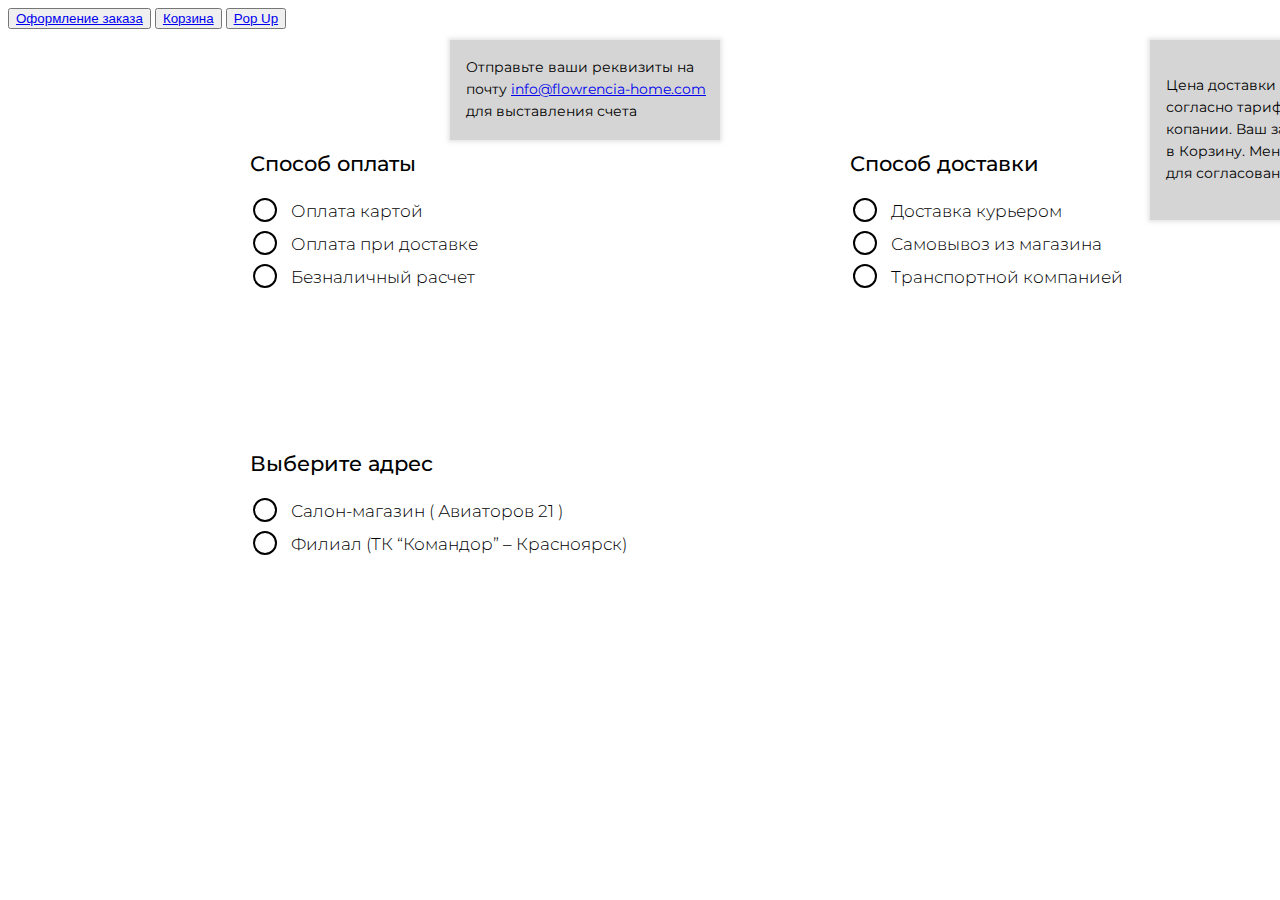
<file: index.html>
<!DOCTYPE html>
<html lang="en">
<head>
    <meta charset="UTF-8">
    <meta http-equiv="X-UA-Compatible" content="IE=edge">
    <meta name="viewport" content="width=device-width, initial-scale=1.0">
    <title>Document</title>
    <link rel="preconnect" href="https://fonts.googleapis.com">
<link rel="preconnect" href="https://fonts.gstatic.com" crossorigin>
<link href="https://fonts.googleapis.com/css2?family=Montserrat:wght@300;400;500;600;700&display=swap" rel="stylesheet">

    <link rel="stylesheet" href="./pop.css">
</head>
<body>


<section class="pop_up_iner">
    <div class="pop_box_one">
        <div class="pop_title"><h1>Способ оплаты</h1>
        
        </div>
        <div class="row row_one">
            <input type="radio">
            <div class="radio_descr"><h2>Оплата картой</h2></div>
        </div>
        <div class="row row_two">
            <input type="radio">
            <div class="radio_descr"><h2>Оплата при доставке</h2></div>
        </div>
        <div class="row row_three">
            <input type="radio">
            <div class="radio_descr"><h2>Безналичный расчет</h2></div>
        </div>
    </div>
    <div class="pop_box_two">
        <div class="pop_title"><h1>Способ доставки</h1>
        
        </div>
        <div class="row row_one">
            <input type="radio">
            <div class="radio_descr"><h2>Доставка курьером</h2></div>
        </div>
        <div class="row row_two">
            <input type="radio">
            <div class="radio_descr"><h2>Самовывоз из магазина</h2></div>
        </div>
        <div class="row row_three">
            <input type="radio">
            <div class="radio_descr"><h2>Транспортной компанией</h2></div>
        </div>
    </div>
    <div class="pop_box_three">
        <div class="pop_title"><h1>Выберите адрес</h1>
        
        </div>
        <div class="row row_one">
            <input type="radio">
            <div class="radio_descr"><h2>Салон-магазин ( Авиаторов 21 )</h2></div>
        </div>
        <div class="row row_two">
            <input type="radio">
            <div class="radio_descr"><h2>Филиал (ТК “Командор” – Красноярск)</h2></div>
        </div>
    </div>


    <div class="payment_modal">
        <p>
            Отправьте ваши реквизиты на почту <a href="info@flowrencia-home.com">info@flowrencia-home.com</a> <br> для выставления счета
        </p>
    </div>

    <div class="delivery_modal">
        <p>Цена доставки рассчитывается отдельно<br>
            согласно тарифам транспортной<br>
            копании. Ваш заказ будет направлен<br>
            в Корзину. Менеджер свяжется с Вами <br>
            для согласования окончательной стоимости.</p>
    </div>







</section>


<button > <a href="./checkout.html">Оформление заказа</a> </button>
<button > <a href="./cart.html">Корзина</a> </button>
<button > <a href="./modal.html">Pop Up</a> </button>

    
</body>
</html>
</file>
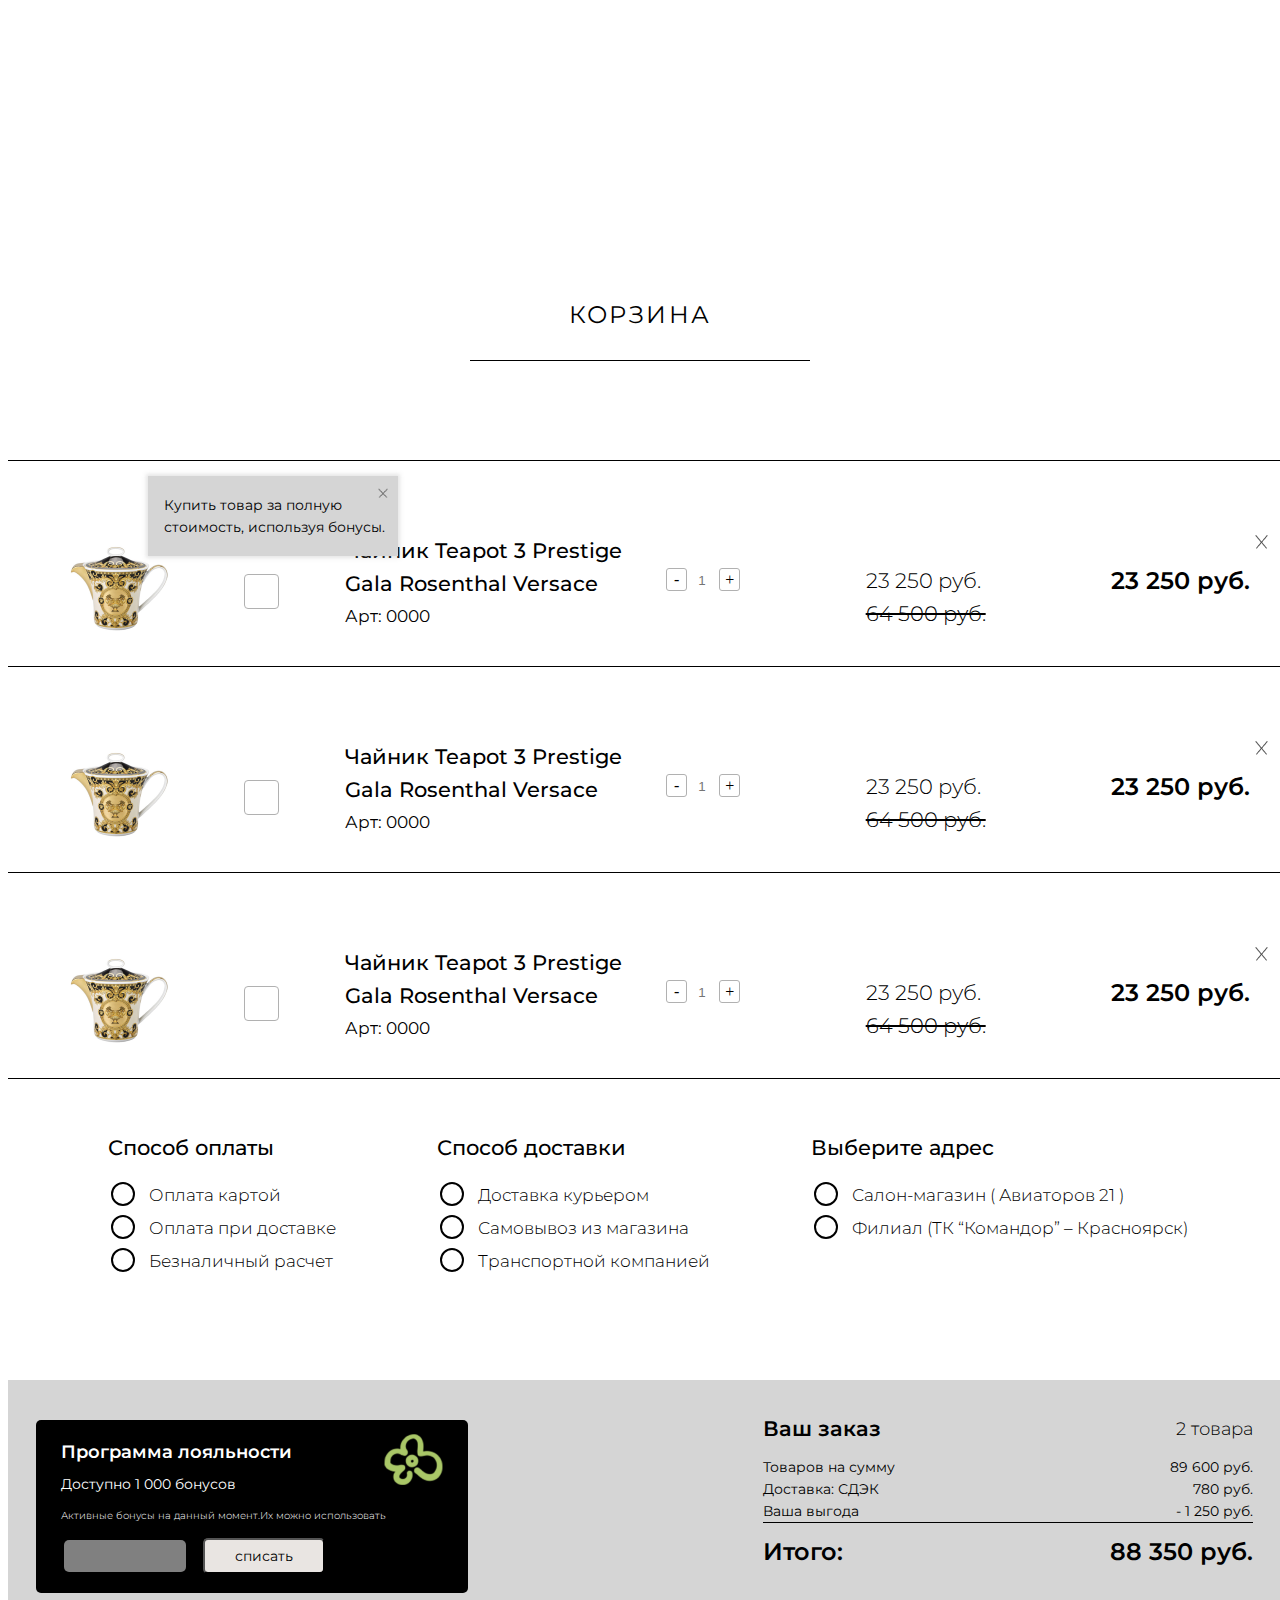
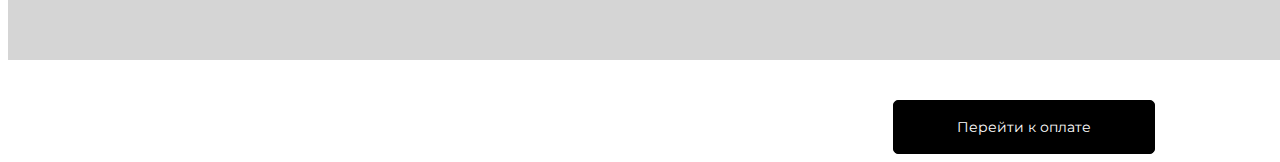
<file: cart.html>
<!DOCTYPE html>
<html lang="en">
<head>
    <meta charset="UTF-8">
    <meta http-equiv="X-UA-Compatible" content="IE=edge">
    <meta name="viewport" content="width=device-width, initial-scale=1.0">
    <title>CART</title>
    <link rel="preconnect" href="https://fonts.googleapis.com">
    <link rel="preconnect" href="https://fonts.gstatic.com" crossorigin>
    <link href="https://fonts.googleapis.com/css2?family=Montserrat:wght@300;400;500;600;700&display=swap" rel="stylesheet">
    
        <link rel="stylesheet" href="./cart.css">

</head>
<body>
    <div class="title_cart">
        Корзина
    </div>
    <div class="line">
        

    </div>

<div class="line-cart"></div>
    
<div id="product_field" class="product_field">
    <div id="product_item" class="product_item">
        <div class="prod-info">
            <div id="prod_img" class="prod_img-one"></div>
            <div class="prod_input">
                <input id="prod_check" class="prod_check" type="checkbox">
                <label for="prod_check"></label>
            </div>
            <div class="prot_text">
                <div id="prod_name"  class="prod_name">Чайник Teapot 3 Prestige 
                    Gala Rosenthal Versace</div>
                <div id="art" class="art">Арт: 0000</div>
            </div>
            <div class="prod-modal">
                <p>
                    Купить товар за полную стоимость, используя бонусы.
                </p>
                <div id="del_modal" class="del_modal"><img src="./images/Крестик.png" alt=""></div>

            </div>
        </div>

        <div class="prod-price">
            <div class="uni">
                <input id="amount" class="amount" placeholder="1">
            </div>
            
            <div class="price_box">
                <div id="price_sale" class="price_sale">23 250 руб.</div>
                <div id="price_full" class="price_full">64 500 руб.</div>
            </div>
            <div id="price_total" class="price_total">23 250 руб.</div>
            <div id="del" class="del"><img src="./images/Крестик.png" alt=""></div>
        </div>
      
    </div>
    <div class="line-cart"></div>
    <div id="product_item" class="product_item">
        <div class="prod-info">
            <div id="prod_img" class="prod_img-one"></div>
            <div class="prod_input">
                <input id="prod_check" class="prod_check" type="checkbox">
                <label for="prod_check"></label>
            </div>
            <div class="prot_text">
                <div id="prod_name"  class="prod_name">Чайник Teapot 3 Prestige 
                    Gala Rosenthal Versace</div>
                <div id="art" class="art">Арт: 0000</div>
            </div>
        </div>

        <div class="prod-price">
            <div class="uni">
                <input id="amount" class="amount" placeholder="1">
            </div>
            
            <div class="price_box">
                <div id="price_sale" class="price_sale">23 250 руб.</div>
                <div id="price_full" class="price_full">64 500 руб.</div>
            </div>
            <div id="price_total" class="price_total">23 250 руб.</div>
            <div id="del" class="del"><img src="./images/Крестик.png" alt=""></div>
        </div>
      
    </div>
    <div class="line-cart"></div>
    <div id="product_item" class="product_item">
        <div class="prod-info">
            <div id="prod_img" class="prod_img-one"></div>
            <div class="prod_input">
                <input id="prod_check" class="prod_check" type="checkbox">
                <label for="prod_check"></label>
            </div>
            <div class="prot_text">
                <div id="prod_name"  class="prod_name">Чайник Teapot 3 Prestige 
                    Gala Rosenthal Versace</div>
                <div id="art" class="art">Арт: 0000</div>
            </div>
        </div>

        <div class="prod-price">
            <div class="uni">
                <input id="amount" class="amount" placeholder="1">
            </div>
            
            <div class="price_box">
                <div id="price_sale" class="price_sale">23 250 руб.</div>
                <div id="price_full" class="price_full">64 500 руб.</div>
            </div>
            <div id="price_total" class="price_total">23 250 руб.</div>
            <div id="del" class="del"><img src="./images/Крестик.png" alt=""></div>
        </div>
      
    </div>
    <div class="line-cart"></div>
</div>


<!-- ДОТАВКА ОПЛАТА -->


<section class="pop_up_iner">
    <div class="pop_box_one">
        <div class="pop_title"><h1>Способ оплаты</h1>
        
        </div>
        <div class="row_deliveri row_one">
            <input type="radio">
            <div class="radio_descr"><h2>Оплата картой</h2></div>
        </div>
        <div class="row_deliveri row_two">
            <input type="radio">
            <div class="radio_descr"><h2>Оплата при доставке</h2></div>
        </div>
        <div class="row_deliveri row_three">
            <input type="radio">
            <div class="radio_descr"><h2>Безналичный расчет</h2></div>
        </div>
        <div class="payment_modal">
            <p>
                Отправьте ваши реквизиты на почту <a href="info@flowrencia-home.com">info@flowrencia-home.com</a> <br> для выставления счета
            </p>
        </div>
    </div>
    <div class="pop_box_two">
        <div class="pop_title"><h1>Способ доставки</h1>
        
        </div>
        <div class="row_deliveri row_one">
            <input type="radio">
            <div class="radio_descr"><h2>Доставка курьером</h2></div>
        </div>
        <div class="row_deliveri row_two">
            <input type="radio">
            <div class="radio_descr"><h2>Самовывоз из магазина</h2></div>
        </div>
        <div class="row_deliveri row_three">
            <input type="radio">
            <div class="radio_descr"><h2>Транспортной компанией</h2></div>
        </div>
        <div class="delivery_modal">
            <p>Цена доставки рассчитывается отдельно<br>
                согласно тарифам транспортной<br>
                копании. Ваш заказ будет направлен<br>
                в Корзину. Менеджер свяжется с Вами <br>
                для согласования окончательной стоимости.</p>
        </div>
    </div>
    <div class="pop_box_three">
        <div class="pop_title"><h1>Выберите адрес</h1>
        
        </div>
        <div class="row_deliveri row_one">
            <input type="radio">
            <div class="radio_descr"><h2>Салон-магазин ( Авиаторов 21 )</h2></div>
        </div>
        <div class="row_deliveri row_two">
            <input type="radio">
            <div class="radio_descr"><h2>Филиал (ТК “Командор” – Красноярск)</h2></div>
        </div>
    </div>


   

   







</section>
<!-- Серое окно -->
<div class="bay_info">
    <div class="sale_box">
        <div class="sale_img"><img src="./images/Цветок 11 (1).png" alt=""></div>
        <div class="sale_text text_one">Программа лояльности</div>
        <div class="sale_text text_two">Доступно  1 000 бонусов</div>
        <div class="sale_text text_three">Активные бонусы на данный момент.Их можно использовать</div>
        <div class="row_inp">
            <input class="input_sale" id="sale"type="text">
            <button class="sale_btn"><p>списать</p></button>
        </div>
    </div>
    
    <div class="bay_box">
        <div class="row">
            <div class="row_item_left bay_title">Ваш заказ</div>
            <div class="row_item_right bay_descr">2 товара</div>

        </div>
        <div class="row">
            <div class="row_item_left"><p>Товаров на сумму</p></div>
            <div class="row_item_right"><p>89 600 руб.</p></div>

        </div>
        <div class="row">
            <div class="row_item_left"><p>Доставка: СДЭК</p></div>
            <div class="row_item_right"><p>780 руб.</p></div>

        </div>
        <div class="row">
            <div class="row_item_left"><p>Ваша выгода</p></div>
            <div class="row_item_right"><p>- 1 250 руб.</p></div>

        </div>
        <div class="bay_line"></div>
        <div class="row">
            <div class="row_item_left bay_final">Итого:    </div>
            <div class="row_item_right bay_final">88 350 руб.</div>

        </div>
    </div>


</div>
<div class="last">
    <button class="btn_final"><p>Перейти к оплате</p></button>
</div>
    
</body>
</html>
</file>
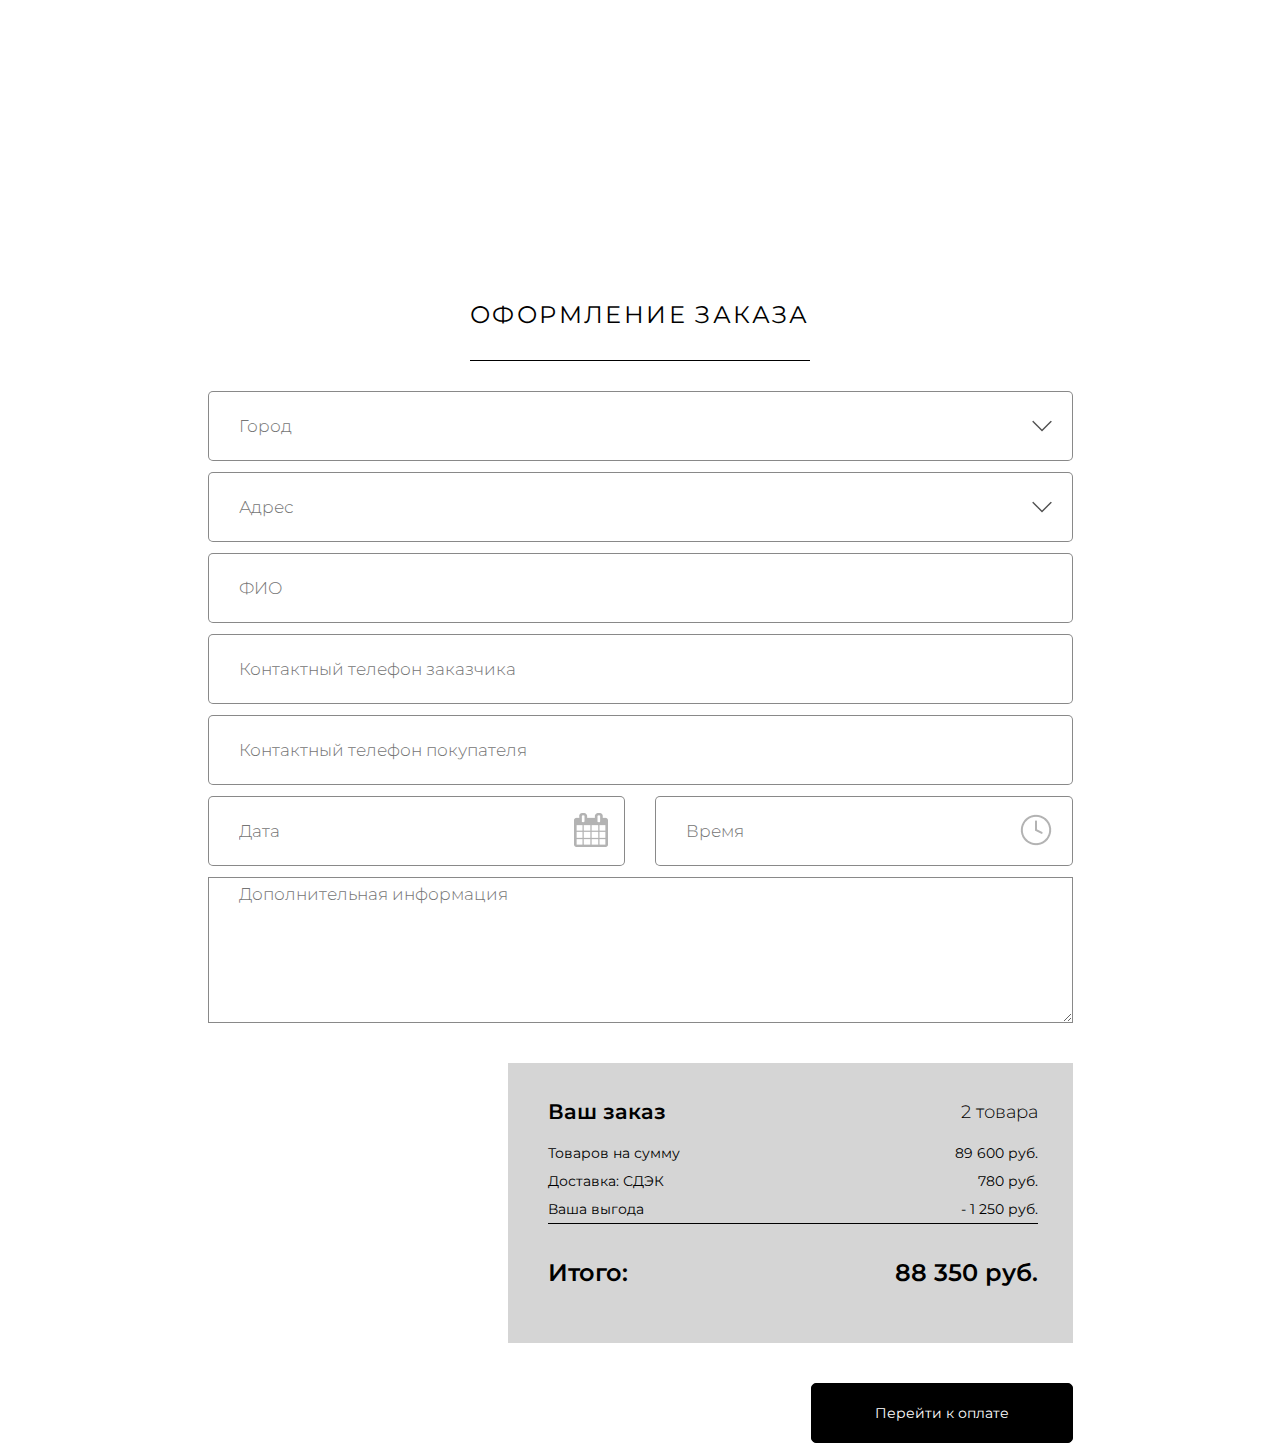
<file: checkout.html>
<!DOCTYPE html>
<html lang="en">
<head>
    <meta charset="UTF-8">
    <meta http-equiv="X-UA-Compatible" content="IE=edge">
    <meta name="viewport" content="width=device-width, initial-scale=1.0">
    <title>Document</title>
    <link rel="preconnect" href="https://fonts.googleapis.com">
    <link rel="preconnect" href="https://fonts.gstatic.com" crossorigin>
    <link href="https://fonts.googleapis.com/css2?family=Montserrat:wght@300;400;500;600;700&display=swap" rel="stylesheet">
    
        <link rel="stylesheet" href="./checkout.css">
</head>
<body>
    <div class="title_checkout">
        Оформление  заказа
    </div>
    <div class="line">
        

    </div>
    <div class="input_field">
        <div class="input_checkout">
            <input class="input" id="city" type="text" placeholder="Город">
            <div class="svg_one"><img src="./images/back_arrow_5821 5.png" alt=""></div>
        </div>
        <div class="input_checkout">
            <input class="input" id="address" type="text" placeholder="Адрес">
            <div class="svg_one"><img src="./images/back_arrow_5821 5.png" alt=""></div>
        </div>
        <div class="input_checkout">
            <input class="input" id="name" type="text" placeholder="ФИО">
        </div>
        <div class="input_checkout">
            <input class="input" id="phone_one" type="text" placeholder="Контактный телефон заказчика">
        </div>
        <div class="input_checkout">
            <input class="input" id="phone_two" type="text" placeholder="Контактный телефон покупателя ">
        </div>
        <div class="input_checkout date">
            <input class="input" id="date" type="text" placeholder="Дата ">
            <div class="img_date"><img src="./images/Vector.png" alt=""></div>
            <input  class="input" id="time" type="text" placeholder="Время ">
            <div class="img_time"><img src="./images/clock_icon_128908 1.png" alt=""></div>

        </div>
        <textarea name="" id="text_input" cols="30" rows="5" placeholder="Дополнительная информация"></textarea>
    
    </div>
    <div class="grey">
        <div class="bay_info">
            <!-- <div class="sale_box">
                <div class="sale_img"><img src="./images/Цветок 11 (1).png" alt=""></div>
                <div class="sale_text text_one">Программа лояльности</div>
                <div class="sale_text text_two">Доступно  1 000 бонусов</div>
                <div class="sale_text text_three">Активные бонусы на данный момент.Их можно использовать</div>
                <div class="row_inp">
                    <input class="input_sale" id="sale"type="text">
                    <button class="sale_btn"><p>списать</p></button>
                </div>
            </div> -->
            
            <div class="bay_box">
                <div class="row">
                    <div class="row_item_left bay_title">Ваш заказ</div>
                    <div class="row_item_right bay_descr">2 товара</div>
    
                </div>
                <div class="row">
                    <div class="row_item_left"><p>Товаров на сумму</p></div>
                    <div class="row_item_right"><p>89 600 руб.</p></div>
    
                </div>
                <div class="row">
                    <div class="row_item_left"><p>Доставка: СДЭК</p></div>
                    <div class="row_item_right"><p>780 руб.</p></div>
    
                </div>
                <div class="row">
                    <div class="row_item_left"><p>Ваша выгода</p></div>
                    <div class="row_item_right"><p>- 1 250 руб.</p></div>
    
                </div>
                <div class="bay_line"></div>
                <div class="row">
                    <div class="row_item_left bay_final">Итого:    </div>
                    <div class="row_item_right bay_final">88 350 руб.</div>
    
                </div>
            </div>
    
    
        </div>
        
            <button class="btn_final"><p>Перейти к оплате</p></button>
        
    </div>
    
    
</body>
</html>
</file>
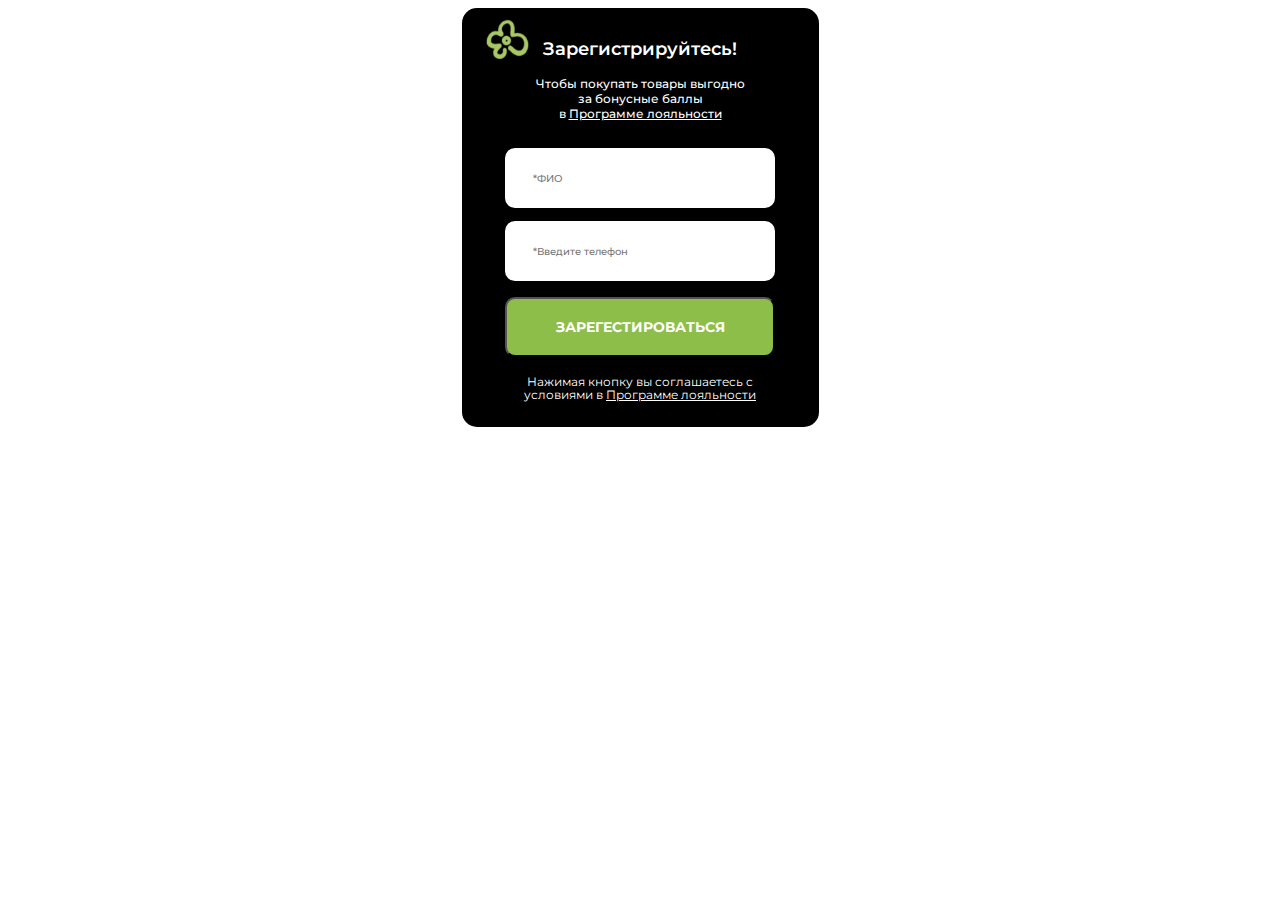
<file: modal.html>
<!DOCTYPE html>
<html lang="en">
<head>
    <meta charset="UTF-8">
    <meta http-equiv="X-UA-Compatible" content="IE=edge">
    <meta name="viewport" content="width=device-width, initial-scale=1.0">
    <title>Document</title>
    <link rel="preconnect" href="https://fonts.googleapis.com">
    <link rel="preconnect" href="https://fonts.gstatic.com" crossorigin>
    <link href="https://fonts.googleapis.com/css2?family=Montserrat:wght@300;400;500;600;700&display=swap" rel="stylesheet">

    <link rel="stylesheet" href="./modal.css">
</head>
<body>
    <div class="modal">
        <img class="modal_img" src="./images/Цветок 11 (1).png" alt="">
        <div class="modal_title">Зарегистрируйтесь!</div>
        <div class="modal_descr">Чтобы покупать товары выгодно 
            за бонусные баллы <br>
             в <a href="https://flowrencia-home.com/pravila-programmy-loyalnosti/">Программе лояльности</a>
        </div>
        <div class="name_input">
            <input id="name_input" type="text" placeholder=" *ФИО">
            <!-- <span class="star_one">*</span>> -->
        </div>
        <div class="fone_input">
            <input id="fone_input" type="text" placeholder=" *Введите телефон">
            <!-- <span class="star_two">*</span>> -->
        </div>
        <button class="modal_btn"><a href="">зарегестироваться</a></button>
        <div class="conf">Нажимая кнопку вы соглашаетесь с <br>
            условиями в <a href="https://flowrencia-home.com/pravila-programmy-loyalnosti/">Программе лояльности</a>
        </div>
    </div>
   
    
</body>
</html>
</file>
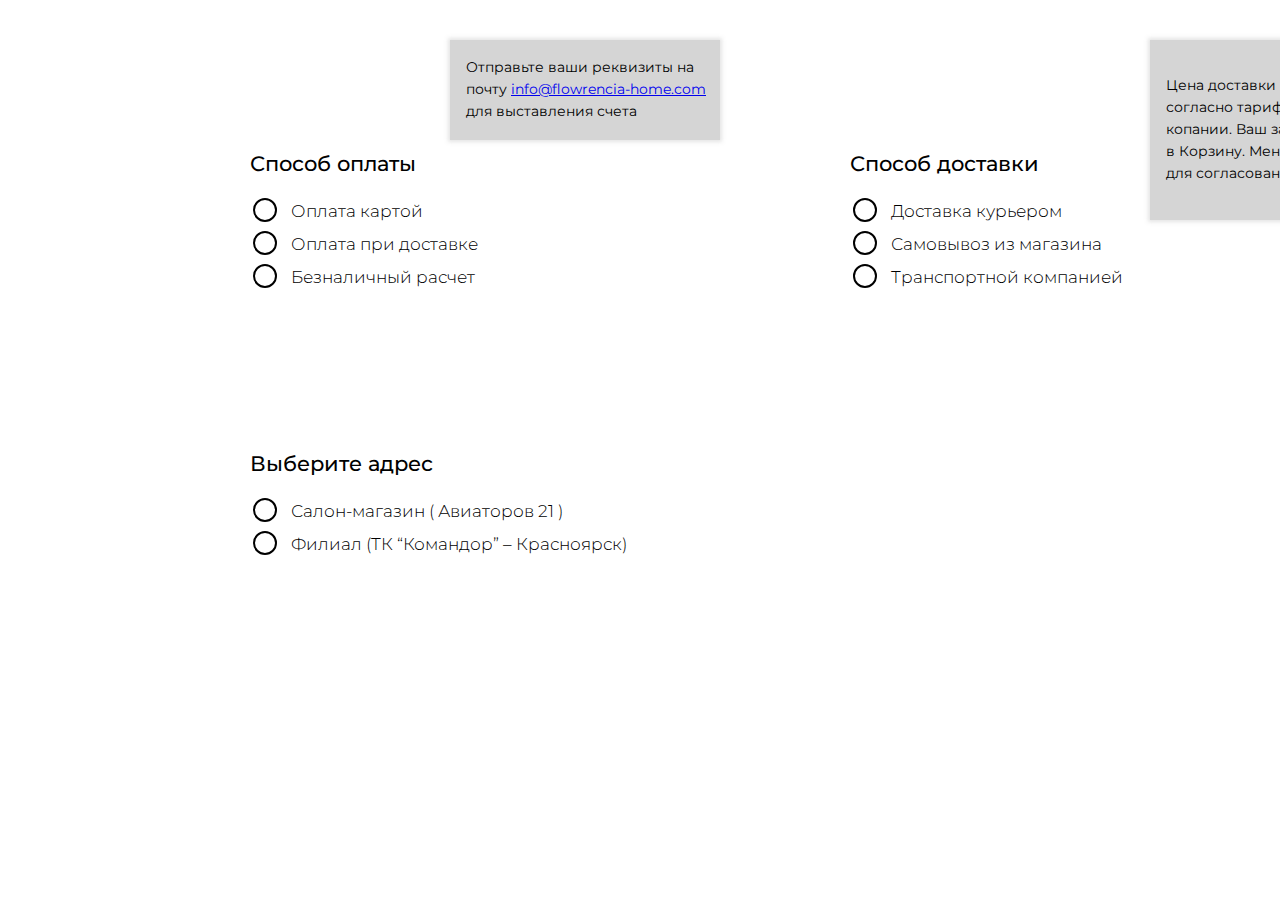
<file: pop.html>
<!DOCTYPE html>
<html lang="en">
<head>
    <meta charset="UTF-8">
    <meta http-equiv="X-UA-Compatible" content="IE=edge">
    <meta name="viewport" content="width=device-width, initial-scale=1.0">
    <title>Document</title>
    <link rel="preconnect" href="https://fonts.googleapis.com">
<link rel="preconnect" href="https://fonts.gstatic.com" crossorigin>
<link href="https://fonts.googleapis.com/css2?family=Montserrat:wght@300;400;500;600;700&display=swap" rel="stylesheet">

    <link rel="stylesheet" href="./pop.css">
</head>
<body>


<section class="pop_up_iner">
    <div class="pop_box_one">
        <div class="pop_title"><h1>Способ оплаты</h1>
        
        </div>
        <div class="row row_one">
            <input type="radio">
            <div class="radio_descr"><h2>Оплата картой</h2></div>
        </div>
        <div class="row row_two">
            <input type="radio">
            <div class="radio_descr"><h2>Оплата при доставке</h2></div>
        </div>
        <div class="row row_three">
            <input type="radio">
            <div class="radio_descr"><h2>Безналичный расчет</h2></div>
        </div>
    </div>
    <div class="pop_box_two">
        <div class="pop_title"><h1>Способ доставки</h1>
        
        </div>
        <div class="row row_one">
            <input type="radio">
            <div class="radio_descr"><h2>Доставка курьером</h2></div>
        </div>
        <div class="row row_two">
            <input type="radio">
            <div class="radio_descr"><h2>Самовывоз из магазина</h2></div>
        </div>
        <div class="row row_three">
            <input type="radio">
            <div class="radio_descr"><h2>Транспортной компанией</h2></div>
        </div>
    </div>
    <div class="pop_box_three">
        <div class="pop_title"><h1>Выберите адрес</h1>
        
        </div>
        <div class="row row_one">
            <input type="radio">
            <div class="radio_descr"><h2>Салон-магазин ( Авиаторов 21 )</h2></div>
        </div>
        <div class="row row_two">
            <input type="radio">
            <div class="radio_descr"><h2>Филиал (ТК “Командор” – Красноярск)</h2></div>
        </div>
    </div>


    <div class="payment_modal">
        <p>
            Отправьте ваши реквизиты на почту <a href="info@flowrencia-home.com">info@flowrencia-home.com</a> <br> для выставления счета
        </p>
    </div>

    <div class="delivery_modal">
        <p>Цена доставки рассчитывается отдельно<br>
            согласно тарифам транспортной<br>
            копании. Ваш заказ будет направлен<br>
            в Корзину. Менеджер свяжется с Вами <br>
            для согласования окончательной стоимости.</p>
    </div>







</section>

    
</body>
</html>
</file>
<file: pop.css>
/*
* Prefixed by https://autoprefixer.github.io
* PostCSS: v8.4.14,
* Autoprefixer: v10.4.7
* Browsers: last 4 version
*/



h1
{
    font-family: 'Montserrat', sans-serif;
    font-size: 21px;
    font-weight: 500;
    line-height: 28px;
    letter-spacing: 0em;
    text-align: left;
    margin: 0 0 19px;
    padding: 0;

}

h2 {
    font-family: 'Montserrat', sans-serif;
    font-size: 17px;
    font-weight: 300;
    line-height: 28px;
    letter-spacing: 0em;
    text-align: left;
    margin: 0 0 5px;
    padding: 0;

}
p{
    font-family: 'Montserrat', sans-serif;font-size: 14px;
    font-weight: 400;
    line-height: 22px;
    letter-spacing: 0em;
    text-align: left;

}
.pop_up_iner
{
    width: 990px;
    margin: 0 auto;
}
.pop_box_one{
    position: absolute;
    left: 250px;
    top: 150px;
}
.pop_box_two{
    position: absolute;
    left: 850px;
    top: 150px;
}
.pop_box_three{
    position: absolute;
    left: 250px;
    top: 450px;
}

.payment_modal
{
    -webkit-box-sizing: border-box;
            box-sizing: border-box;
    width: 270px;
    height: 100px;
    background-color: #D5D5D5;
    padding: 2px 12px 28px 16px;
    -webkit-box-shadow: 0px 0px 4px 2px #96969640;
            box-shadow: 0px 0px 4px 2px #96969640;

}
.delivery_modal
{
    -webkit-box-sizing: border-box;
            box-sizing: border-box;
    width: 370px;
    height: 180px;
    background-color: #D5D5D5;
    padding: 20px 12px 28px 16px;
    -webkit-box-shadow: 0px 0px 4px 2px #96969640;
            box-shadow: 0px 0px 4px 2px #96969640;

    
}
.payment_modal
{
    position: absolute;
    left: 450px;
    top: 40px;
}
.delivery_modal
{
    position: absolute;
    left: 1150px;
    top: 40px;
}






.row
{
    display: -webkit-box;
    display: -ms-flexbox;
    display: flex;
}
.radio_descr
{
    margin-left: 13px;
}


input[type='radio'],
label {
  cursor: pointer;
}

input[type='radio'] {
  position: relative;
  height: 20px;
  width: 20px;
  -webkit-appearance: none;
  -moz-appearance: none;
  appearance: none;
  outline: none;
}
input[type='radio']::before {
    content: '';
    position: absolute;
    top: 50%;
    left: 50%;
    width: 20px;
    height: 20px;
    border-radius: 50%;
    -webkit-transform: translate(-50%, -50%);
        -ms-transform: translate(-50%, -50%);
            transform: translate(-50%, -50%);
    background-color: white;
    border: 2px solid rgb(0, 0, 0);
  }
  
  input[type='radio']:checked::after {
    content: '';
    position: absolute;
    top: 50%;
    left: 50%;
    width: 15px;
    height: 15px;
    border-radius: 50%;
    background-color: rgb(0, 0, 0);
    -webkit-transform: translate(-50%, -50%);
        -ms-transform: translate(-50%, -50%);
            transform: translate(-50%, -50%);
    visibility: visible;
  }
</file>
<file: cart.css>
/*
* Prefixed by https://autoprefixer.github.io
* PostCSS: v8.4.14,
* Autoprefixer: v10.4.7
* Browsers: last 4 version
*/

h2 {
    font-family: 'Montserrat', sans-serif;
    font-size: 17px;
    font-weight: 300;
    line-height: 28px;
    letter-spacing: 0em;
    text-align: left;
    margin: 0 0 5px;
    padding: 0;

}
p{
    margin: 0;padding: 0;
    font-family: 'Montserrat', sans-serif;
    font-size: 14px;
    font-weight: 400;
    line-height: 28px;
    letter-spacing: 0em;
    text-align: left;

}
.title_cart
{
    font-family: 'Montserrat', sans-serif;
    font-size: 24px;
    font-weight: 400;
    line-height: 30px;
    letter-spacing: 0.1em;
    text-align: left;
    -webkit-box-sizing:border-box;
            box-sizing:border-box;
    width: 360px;;
    margin: 300px auto 30px;
    text-align: center;
    text-transform: uppercase;
}
.line
{
    border-bottom: 1px solid black;
    width: 340px;
    margin: 0 auto 99px;
}
.line-cart
{
    border-bottom: 1px solid black;
    width: 1280px;
    margin: 0 auto 55px;
}

/*----------------------------------------------------ТОВАР----------------------------------*/

.product_field
{
    width: 1280px;
    margin: 0 auto;
    -webkit-box-sizing: border-box;
            box-sizing: border-box;

}
.product_item
{
    display: -webkit-box;
    display: -ms-flexbox;
    display: flex;
    width: 1240px;
    margin: 0 auto;
    /* -webkit-box-pack: center;
        -ms-flex-pack: center;
            justify-content: center;

     */
}
.prod-info
{
    width: 640px;
    position: relative;
    display: -webkit-box;
    display: -ms-flexbox;
    display: flex;
    -webkit-box-pack: justify;
        -ms-flex-pack: justify;
            justify-content: space-between;
    padding: 18px;

}
.prod-modal
{
    position: absolute;
    top: -40px;
    right: 250px;
    -webkit-box-sizing: border-box;
            box-sizing: border-box;
    width: 250px;
    height: 80px;
    background-color: #D5D5D5;
    padding: 18px 12px 4px 16px;
    -webkit-box-shadow: 0px 0px 4px 2px #96969640;
            box-shadow: 0px 0px 4px 2px #96969640;


}
.del_modal
{
    position: absolute;
    right: 10px;
    top: 8px;
    
}
.del_modal img
{
    
    width: 10px;
    height: 10px;
}
.prod_img-one
{
    width: 140px;
    height: 114px;
    background-image: url(./images/Rectangle\ 60.png);
    background-repeat: no-repeat;
    background-size: contain;
}
/*check style-----------------------------------------------*/



.prod_check {
    position: absolute;
    z-index: -1;
    opacity: 0;
  }
  .prod_check+label {
    display: -webkit-inline-box;
    display: -ms-inline-flexbox;
    display: inline-flex;
    -webkit-box-align: center;
        -ms-flex-align: center;
            align-items: center;
    -webkit-user-select: none;
       -moz-user-select: none;
        -ms-user-select: none;
            user-select: none;
  }
  .prod_check+label::before {
    content: '';
    display: inline-block;
    width: 33px;
    height: 33px;
    -ms-flex-negative: 0;
        flex-shrink: 0;
    -webkit-box-flex: 0;
        -ms-flex-positive: 0;
            flex-grow: 0;
    border: 1px solid #B1B1B1;
    border-radius: 0.25em;
    margin-right: 0.5em;
    background-repeat: no-repeat;
    background-position: center center;
    background-size: 50% 50%;
    margin-top: 40px;
  }
  .prod_check:checked+label::before {
    border-color: #B1B1B1;
    background-color: #0b75ef00;
    background-image: url('./images/50683595-0-noun-tick-2103587\ 1.png');
    background-size: cover;
  }



/*check style-----------------------------------------------*/
.prod_check
{
    margin-top: 40px;
    width: 27px;
    height: 27px;
}
.prot_text{
  display: -webkit-box;
  display: -ms-flexbox;
  display: flex;
  -webkit-box-orient: vertical;
  -webkit-box-direction: normal;
      -ms-flex-direction: column;
          flex-direction: column;  
  max-width: 285px;
  font-family: 'Montserrat', sans-serif;    
  font-size: 21px;
  font-weight: 500;
  line-height: 33px;
  letter-spacing: 0em;
  text-align: left;

}
.art
{
font-size: 17px;
font-weight: 400;

}
.amount
{
    width: 15px;
    height: 30px;
    border: #E9E5E2;
}
.uni::before
{
    content: "-";
    color: rgb(0, 0, 0);
    /* width: 33px;
    height: 33px; */
    border: 1px solid #B1B1B1;
    padding: 2px 7px;
    margin-right: 5px;
    border-radius: 3px;

   
}
.uni::after
{
    content: "+";
    border: 1px solid #B1B1B1;
    padding: 2px 5px;
    border-radius: 3px;
}
.prod-price
{
    display: -webkit-box;
    display: -ms-flexbox;
    display: flex;
    -webkit-box-pack: justify;
        -ms-flex-pack: justify;
            justify-content: space-between;
    position: relative;
    width: 640px;
    padding: 18px;
    margin-top: 30px;
}

.price_box
{
    font-family: 'Montserrat', sans-serif; 
    font-size: 21px;
    font-weight: 300;
    line-height: 33px;
    letter-spacing: 0em;
    text-align: left;

}
.price_full
{
    text-decoration: line-through;
}   

.del
{
 width: 11px;
 height: 11px;
 position: absolute;
 top: -12px;
 right: 2px;
}
.price_total
{
    font-family: 'Montserrat', sans-serif; 
    font-size: 24px;
    font-weight: 600;
    line-height: 33px;
    letter-spacing: 0em;
    text-align: left;
}

/*ДОСТАВКА ОПЛАТА---------------------------------------------*/


h1
{
    font-family: 'Montserrat', sans-serif;
    font-size: 21px;
    font-weight: 500;
    line-height: 28px;
    letter-spacing: 0em;
    text-align: left;
    margin: 0 0 19px;
    padding: 0;

}

h2 {
    font-family: 'Montserrat', sans-serif;
    font-size: 17px;
    font-weight: 300;
    line-height: 28px;
    letter-spacing: 0em;
    text-align: left;
    margin: 0 0 5px;
    padding: 0;

}
p{
    font-family: 'Montserrat', sans-serif;font-size: 14px;
    font-weight: 400;
    line-height: 22px;
    letter-spacing: 0em;
    text-align: left;

}
.pop_up_iner
{
    width: 1280px;
    margin: 20px auto 100px;
    display: -webkit-box;
    display: -ms-flexbox;
    display: flex;
    -webkit-box-pack: justify;
        -ms-flex-pack: justify;
            justify-content: space-between;
    padding-left: 100px;
    padding-right: 100px;
    -webkit-box-sizing: border-box;
            box-sizing: border-box;
}
.pop_box_one{
    position: relative;
}
.pop_box_two{
    position: relative;
}


.payment_modal
{
    -webkit-box-sizing: border-box;
            box-sizing: border-box;
    width: 270px;
    height: 100px;
    background-color: #D5D5D5;
    padding: 2px 12px 28px 16px;
    -webkit-box-shadow: 0px 0px 4px 2px #96969640;
            box-shadow: 0px 0px 4px 2px #96969640;

}
.delivery_modal
{
    -webkit-box-sizing: border-box;
            box-sizing: border-box;
    width: 370px;
    height: 180px;
    background-color: #D5D5D5;
    padding: 20px 12px 28px 16px;
    -webkit-box-shadow: 0px 0px 4px 2px #96969640;
            box-shadow: 0px 0px 4px 2px #96969640;

    
}
.payment_modal
{
    position: absolute;
    left: 50px;
    top: -40px;
    z-index: 20;
    display: none;
}

.delivery_modal
{
    position: absolute;
    left: 50px;
    top: -40px;
    z-index: 20;
    display: none;
}






.row_deliveri
{
    display: -webkit-box;
    display: -ms-flexbox;
    display: flex;
}
.radio_descr
{
    margin-left: 13px;
}


input[type='radio'],
label {
  cursor: pointer;
}

input[type='radio'] {
  position: relative;
  height: 20px;
  width: 20px;
  -webkit-appearance: none;
  -moz-appearance: none;
  appearance: none;
  outline: none;
}
input[type='radio']::before {
    content: '';
    position: absolute;
    top: 50%;
    left: 50%;
    width: 20px;
    height: 20px;
    border-radius: 50%;
    -webkit-transform: translate(-50%, -50%);
        -ms-transform: translate(-50%, -50%);
            transform: translate(-50%, -50%);
    background-color: white;
    border: 2px solid rgb(0, 0, 0);
  }
  
  input[type='radio']:checked::after {
    content: '';
    position: absolute;
    top: 50%;
    left: 50%;
    width: 15px;
    height: 15px;
    border-radius: 50%;
    background-color: rgb(0, 0, 0);
    -webkit-transform: translate(-50%, -50%);
        -ms-transform: translate(-50%, -50%);
            transform: translate(-50%, -50%);
    visibility: visible;
  }
/*-------------------------------------------Окно заказа серое-------------------------------*/
.sale_box
{
    width: 432px;
    height: 173px;
    background-color: black;
    border-radius: 5px;
    margin-top: 40px;
    margin-left: 28px;
    position: relative;
}
.sale_img
{
    width: 63px;
    height: 63px;
    position: absolute;
    top: 9px;
    right: 23px;
}
.sale_text
{
    font-family: 'Montserrat', sans-serif;
    font-size: 18px;
    font-weight: 600;
    line-height: 22px;
    letter-spacing: 0em;
    text-align: left;
    color: #ffff;
    margin-left: 25px;
    margin-top: 21px;

}
.sale_text.text_two{
    margin-top: 10px;
    font-size: 14px;
    font-weight: 400;
}
.sale_text.text_three{
    margin-top: 10px;
    font-size: 10px;
    font-weight: 300;
}
.input_sale
{
    width: 118px;
    height: 30px;
    background-color:#d9d9d997;
    margin-left: 28px;
    margin-top: 13px;
    margin-right: 13px;
    color:white;
    font-weight: 600;
    outline: none;
    border: none;
    border-radius: 5px;

}
.sale_btn
{
    background-color:#E9E5E2;
    border-radius:5px;
    padding: 5px 30px;
    cursor: pointer;
    
}
.btn_final:hover
{
    background-color: rgba(0, 0, 0, 0);
    border:1px solid black;
    color: black;
    -webkit-transition: all 0.4s;
    -o-transition: all 0.4s;
    transition: all 0.4s;
}
.bay_info
{
    margin: 40px auto;
    width: 1280px;
    height: 280px;
    background-color: #D5D5D5;
    display: -webkit-box;
    display: -ms-flexbox;
    display: flex;
    /* -webkit-box-pack: justify;
    -ms-flex-pack: distribute;
        justify-content: space-around; */
}

.bay_box
{
    margin-top: 35px;
    width: 490px;
    height: 200px;
    margin-left: 295px;
}
.row{
    display: -webkit-box;
    display: -ms-flexbox;
    display: flex;
    -webkit-box-pack: justify;
        -ms-flex-pack: justify;
            justify-content: space-between;
}
.row_item_left
{
    text-align: left;
}
.row_item_right
{
    text-align: right;
}
.bay_title
{
    font-family: 'Montserrat', sans-serif;
    font-size: 21px;
    font-weight: 600;
    line-height: 28px;
    letter-spacing: 0em;
    text-align: left;
    margin-bottom: 13px;

}
.bay_descr
{
    font-family: 'Montserrat', sans-serif;
    font-size: 18px;
    font-weight: 300;
    line-height: 28px;
    letter-spacing: 0em;
    text-align: left;


}
.bay_final
{
    font-family: 'Montserrat', sans-serif;
    font-size: 24px;
    font-weight: 600;
    line-height: 28px;
    letter-spacing: 0em;
    text-align: left;

}
.bay_line
{
    width:100%;
    border-bottom: 1px solid black;
    margin-bottom: 15px;
}
.last
{
    width: 1283px;
    margin: 0 auto;
    display:-webkit-box;
    display:-ms-flexbox;
    display:flex;
    /* -webkit-justify-content: right;
    -webkit-box-pack: right;
        -ms-flex-pack: right;
            justify-content: right; */
            margin-left: 70%;
}
.btn_final
{
    background-color:black;
    color:white;
    font-size: 14px;
    font-weight: 500;
    padding: 15px 63px;
    border-radius: 5px;
    cursor: pointer;
    -webkit-transition: all 0.4s;
    -o-transition: all 0.4s;
    transition: all 0.4s;
    border:1px solid black;
}
</file>
<file: checkout.css>
/*
* Prefixed by https://autoprefixer.github.io
* PostCSS: v8.4.14,
* Autoprefixer: v10.4.7
* Browsers: last 4 version
*/

h2 {
    font-family: 'Montserrat', sans-serif;
    font-size: 17px;
    font-weight: 300;
    line-height: 28px;
    letter-spacing: 0em;
    text-align: left;
    margin: 0 0 5px;
    padding: 0;

}
p{
    margin: 0;padding: 0;
    font-family: 'Montserrat', sans-serif;
    font-size: 14px;
    font-weight: 400;
    line-height: 28px;
    letter-spacing: 0em;
    text-align: left;

}
.title_checkout
{
    font-family: 'Montserrat', sans-serif;
    font-size: 24px;
    font-weight: 400;
    line-height: 30px;
    letter-spacing: 0.1em;
    text-align: left;
    -webkit-box-sizing:border-box;
            box-sizing:border-box;
    width: 360px;;
    margin: 300px auto 30px;
    text-align: center;
    text-transform: uppercase;
}
.line
{
    border-bottom: 1px solid black;
    width: 340px;
    margin: 0 auto 30px;
}
/*----------------------------------------------------ИНПУТЫ----------------------------------*/
.input
{
    width: 865px;
    height: 70px;
    font-family: 'Montserrat', sans-serif;
    font-size: 17px;
    font-weight: 300;
    line-height: 28px;
    letter-spacing: 0em;
    text-align: left;
    padding-left: 30px;
    -webkit-box-sizing:border-box;
            box-sizing:border-box;
    border-radius: 5px;
    border: 1px solid rgba(0, 0, 0, 0.464);

}


.input_checkout
{
    position: relative;
    margin-bottom: 11px;

}
.input_field
{
    margin: 0 auto;
    width: 865px;
    display: -webkit-box;
    display: -ms-flexbox;
    display: flex;
    -webkit-box-orient: vertical;
    -webkit-box-direction: normal;
        -ms-flex-direction: column;
            flex-direction: column;
    
}
.svg_one
{
    width: 22px;
    height: 22px;
    position: absolute;
    right: 20px;
    top: 50%;
    -webkit-transform: translateY(-50%);
        -ms-transform: translateY(-50%);
            transform: translateY(-50%);

}
.date
{   display: -webkit-flex;
    display: -webkit-box;
    display: -ms-flexbox;
    display: flex;
    
	
    -webkit-box-pack: justify;
        -ms-flex-pack: justify;
            justify-content: space-between;
}
#date{
    margin-right: 15px;
    
}
#time{
    margin-left: 15px;
}
.img_date
{
    width: 34px;
    height: 34px;
    position: absolute;
    right: 465px;
    top: 17px;
}
.img_time
{
    width: 34px;
    height: 34px;
    position: absolute;
    right: 20px;
    top: 17px;
}
textarea
{
   font-family: 'Montserrat', sans-serif;
   font-size: 17px;
   font-weight: 300;
   line-height: 28px;
   letter-spacing: 0em;
   text-align: left;
   padding-left: 30px;
   border: 1px solid rgba(0, 0, 0, 0.464);

/*-------------------------------------------Окно заказа серое-------------------------------*/   
}
.sale_box
{
    width: 432px;
    height: 173px;
    background-color: black;
    border-radius: 5px;
    margin-top: 57px;
    margin-left: 28px;
    position: relative;
}
.sale_img
{
    width: 63px;
    height: 63px;
    position: absolute;
    top: 9px;
    right: 23px;
}
.sale_text
{
    font-family: 'Montserrat', sans-serif;
    font-size: 18px;
    font-weight: 600;
    line-height: 22px;
    letter-spacing: 0em;
    text-align: left;
    color: #ffff;
    margin-left: 25px;
    margin-top: 21px;

}
.sale_text.text_two{
    margin-top: 10px;
    font-size: 14px;
    font-weight: 400;
}
.sale_text.text_three{
    margin-top: 10px;
    font-size: 10px;
    font-weight: 300;
}
.input_sale
{
    width: 118px;
    height: 30px;
    background-color:#d9d9d997;
    margin-left: 28px;
    margin-top: 13px;
    margin-right: 13px;
    color:white;
    font-weight: 600;
    border: none;
    outline: none;
    border-radius: 5px;

}
.sale_btn
{
    background-color:#E9E5E2;
    border-radius:5px;
    padding: 2px 30px;
    cursor: pointer;
}
.bay_info
{
    margin-top: 40px;
 
    margin-bottom: 40px;
    width: 565px;
    height: 280px;
    background-color: #D5D5D5;
    display: -webkit-box;
    display: -ms-flexbox;
    display: flex;
    /* -ms-flex-pack: distribute;
        justify-content: space-around; */
        justify-content: right;
        
}

.bay_box
{
    margin-top: 35px;
    width: 490px;
    height: 200px;
    margin-right: 35px;
    
}
.row{
    display: -webkit-box;
    display: -ms-flexbox;
    display: flex;
    -webkit-box-pack: justify;
        -ms-flex-pack: justify;
            justify-content: space-between;
}
.row_item_left
{
    text-align: left;
}
.row_item_right
{
    text-align: right;
}
.bay_title
{
    font-family: 'Montserrat', sans-serif;
    font-size: 21px;
    font-weight: 600;
    line-height: 28px;
    letter-spacing: 0em;
    text-align: left;
    margin-bottom: 13px;

}
.bay_descr
{
    font-family: 'Montserrat', sans-serif;
    font-size: 18px;
    font-weight: 300;
    line-height: 28px;
    letter-spacing: 0em;
    text-align: left;


}
.bay_final
{
    font-family: 'Montserrat', sans-serif;
    font-size: 24px;
    font-weight: 600;
    line-height: 28px;
    letter-spacing: 0em;
    text-align: left;

}
.bay_line
{
    width:100%;
    border-bottom: 1px solid black;
    margin-bottom: 35px;
}
.last
{
    width: 865px;
    margin: 0 auto;
    display:-webkit-box;
    display:-ms-flexbox;
    display:flex;
  
    /* margin-left: 70%; */
}
.btn_final
{
    background-color:black;
    color:white;
    font-size: 14px;
    font-weight: 500;
    padding: 15px 63px;
    border-radius: 5px;
    cursor: pointer;
    -webkit-transition: all 0.4s;
    -o-transition: all 0.4s;
    transition: all 0.4s;
    border:1px solid black;
}
.btn_final:hover
{
    background-color: rgba(0, 0, 0, 0);
    border:1px solid black;
    color: black;
    -webkit-transition: all 0.4s;
    -o-transition: all 0.4s;
    transition: all 0.4s;
}
.grey
{
    width: 865px;
    margin: 0 auto;
    display:-webkit-box;
    display:-ms-flexbox;
    display: flex;
    flex-direction: column;
    align-items: flex-end;
}
</file>
<file: modal.css>
/*
* Prefixed by https://autoprefixer.github.io
* PostCSS: v8.4.14,
* Autoprefixer: v10.4.7
* Browsers: last 4 version
*/

.modal
{
    width: 357px;
    min-height: 385px;
    background-color:black;
    margin: 0 auto;
    display: -webkit-box;
    display: -ms-flexbox;
    display: flex;
    -webkit-box-orient: vertical;
    -webkit-box-direction: normal;
        -ms-flex-direction: column;
            flex-direction: column;
      
    position: relative;
    border-radius: 15px;
   
}
.modal_img
{
    width: 45px;
    height: 46px;
    position:absolute;
    top: 8px;
    left: 23px;
}
.modal_title
{
    font-family: 'Montserrat', sans-serif;
    font-size: 18px;
    font-weight: 600;
    line-height: 22px;
    letter-spacing: 0em;
    text-align: center;
    color:white;
    margin-top: 30px;
    margin-bottom: 16px;

}
.modal_descr
{
    font-family: 'Montserrat', sans-serif;
    font-size: 12px;
    font-weight: 500;
    line-height: 15px;
    letter-spacing: 0em;
    text-align: center;
    color:white;
    width: 210px;
    margin: 0 auto 27px;


}
.modal_descr a
{
    text-decoration: underline;
    font-family: 'Montserrat', sans-serif;
    font-size: 12px;
    font-weight: 500;
    line-height: 15px;
    letter-spacing: 0em;
    text-align: center;
    color:white;
}
.name_input
{
    margin: 0 auto;
    margin-bottom: 13px;
    position: relative;
    

}
#name_input
{
    width: 270px;
    height: 60px;
    border-radius:10px;
    font-family: 'Montserrat', sans-serif;
    font-size: 10px;
    font-weight: 500;
    line-height: 15px;
    padding-left: 25px;
    -webkit-box-sizing: border-box;
            box-sizing: border-box;
    outline: none;
    border: none;
    
    
}
.fone_input
{
    margin: 0 auto;
    margin-bottom: 16px;
    position: relative;
    
   
}
#fone_input
{
    width: 270px;
    height: 60px;
    border-radius:10px;
    font-family: 'Montserrat', sans-serif;
    font-size: 10px;
    font-weight: 500;
    line-height: 15px;
    padding-left: 25px;
    -webkit-box-sizing: border-box;
            box-sizing: border-box;
    outline: none;
    border: none;
    
}
.modal_btn
{
    width: 270px;
    height: 60px;
    border-radius:10px;
    font-family: 'Montserrat', sans-serif;
    font-size: 14px;
    font-weight: 700;
    line-height: 15px;
    margin: 0 auto ;
    /* margin-left: 91px; */
    background-color: #8EBE4A;
    padding: 0;
    -webkit-box-sizing: border-box;
            box-sizing: border-box;
}
.modal_btn a
{
    width: 270px;
    height: 60px;
    border-radius:10px;
    font-family: 'Montserrat', sans-serif;
    font-size: 14px;
    font-weight: 700;
    line-height: 15px;
    color:white;
    text-decoration: none;
    text-transform: uppercase;
   
   
}
.conf
{
    -webkit-box-sizing: border-box;
            box-sizing: border-box;
    color:white;
    font-family: 'Montserrat', sans-serif;
    font-size: 12px;
    font-weight: 400;
    line-height: 10px;
    letter-spacing: 0em;
    text-align: center;
    margin-bottom: 25px;
    margin-top: 20px;

}
.conf a{
    text-decoration: underline;
    font-family: 'Montserrat', sans-serif;
    font-size:12px;
    font-weight: 400;
    line-height: 15px;
    letter-spacing: 0em;
    text-align: center;
    color:white;
    margin-bottom: 20px;
    
}
.star_one
{
    position:absolute;
    top: 35px;
    left: 45px;
    color:#F11717;
    font-size: 25px;
}
.star_two
{
    position:absolute;
    top: 35px;
    left: 45px;
    color:#F11717;
    font-size: 25px;
}
</file>
